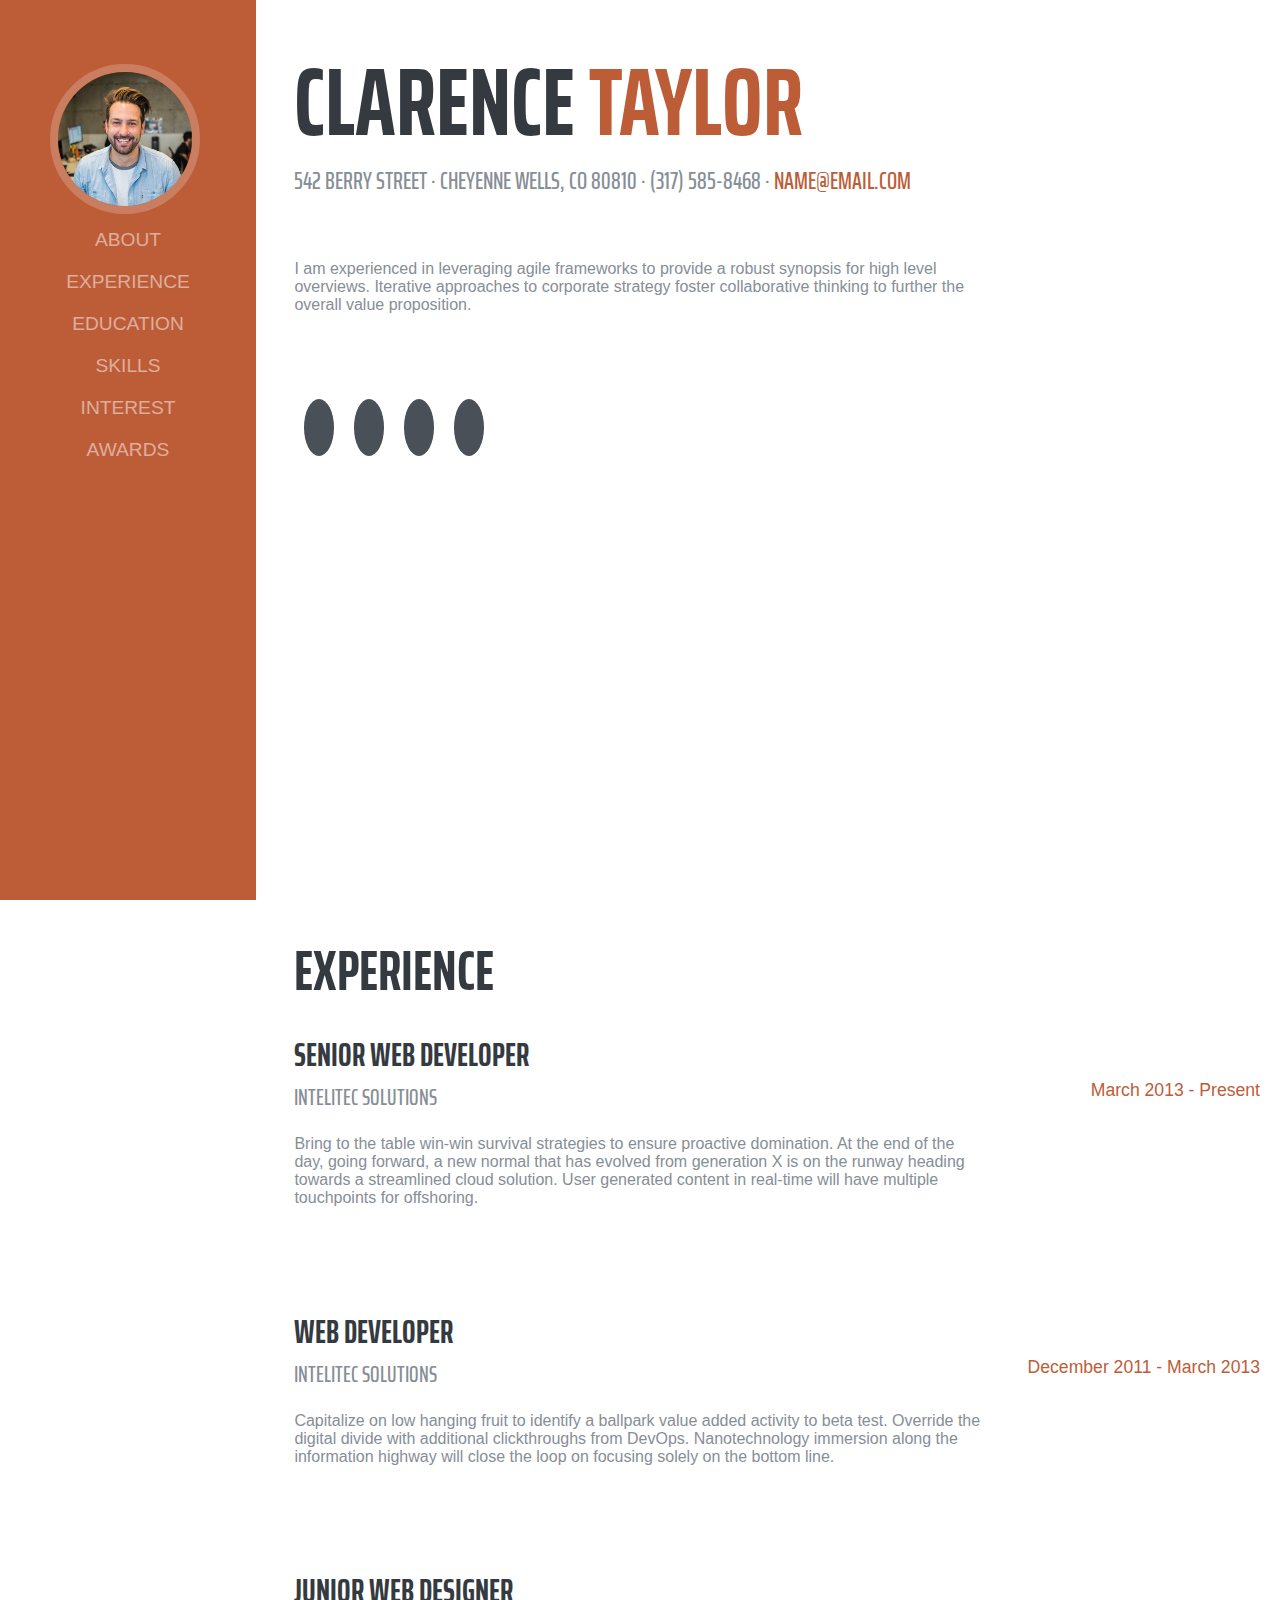
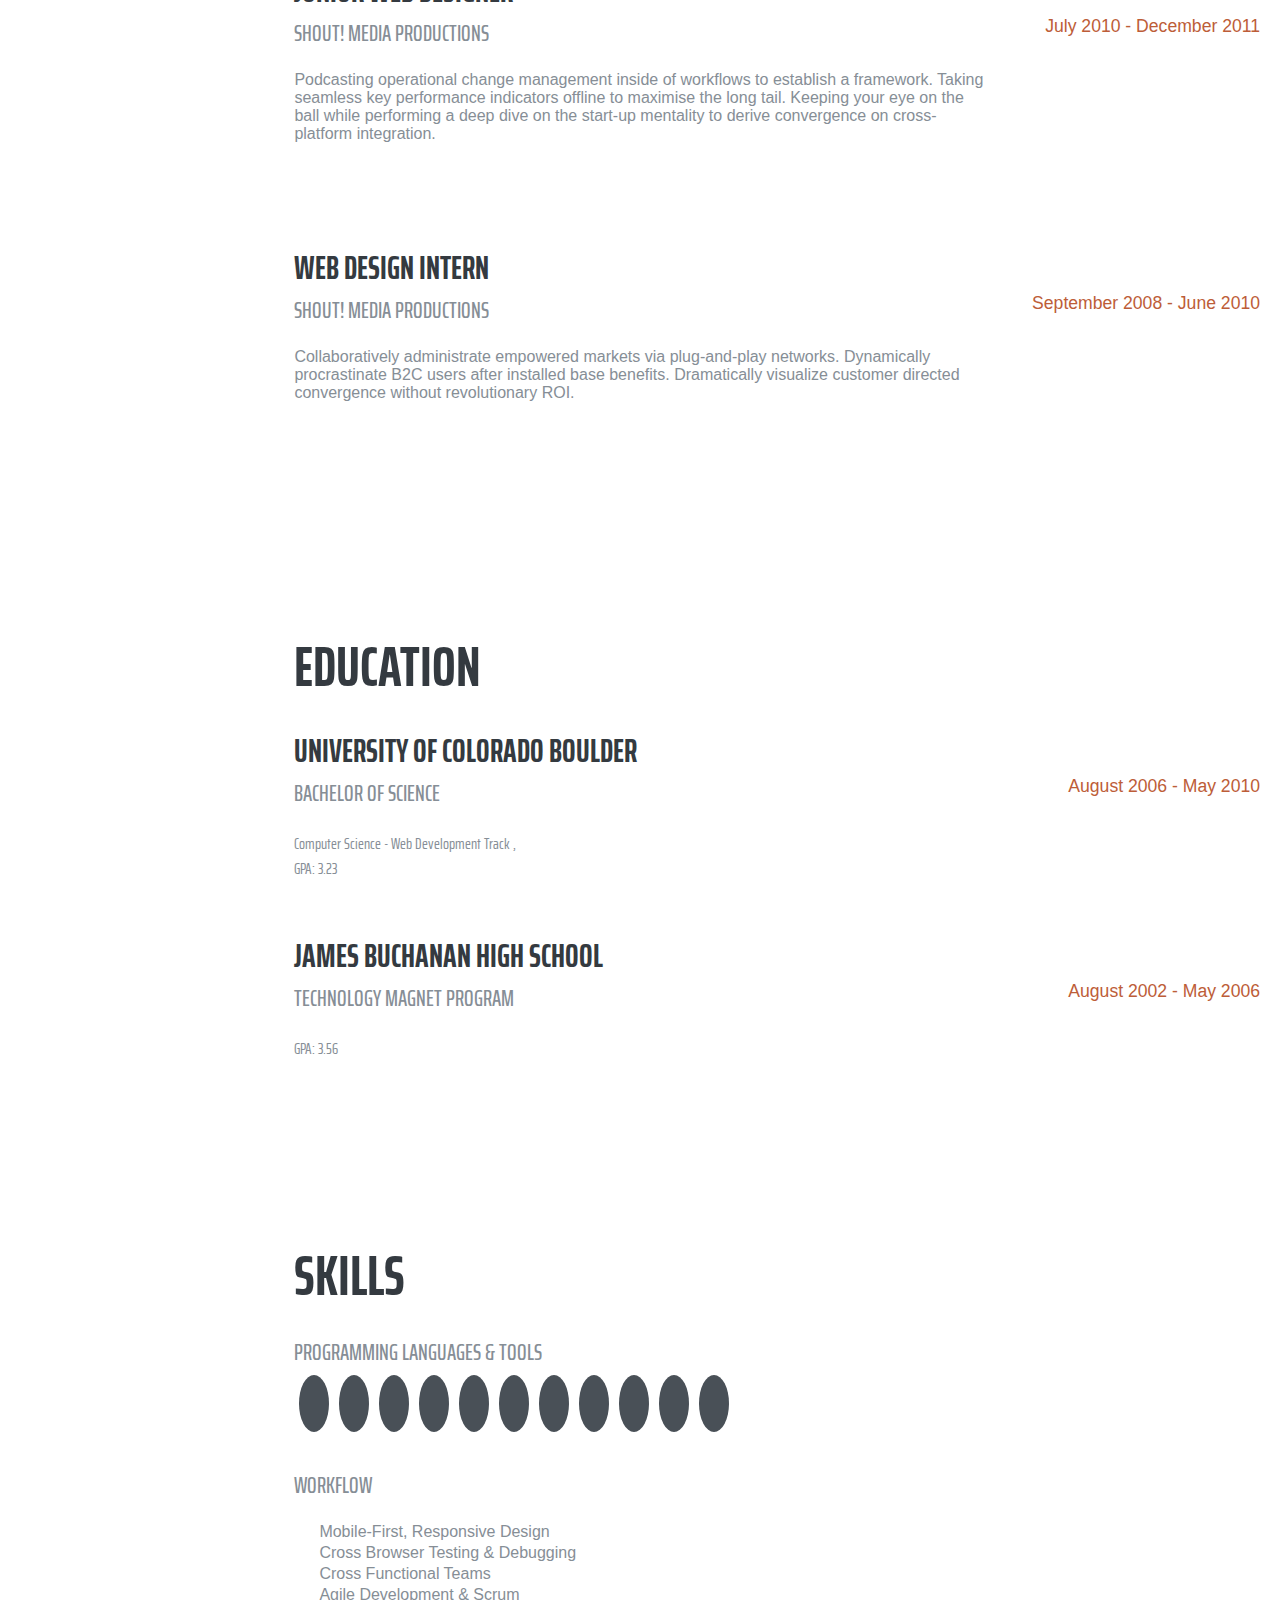
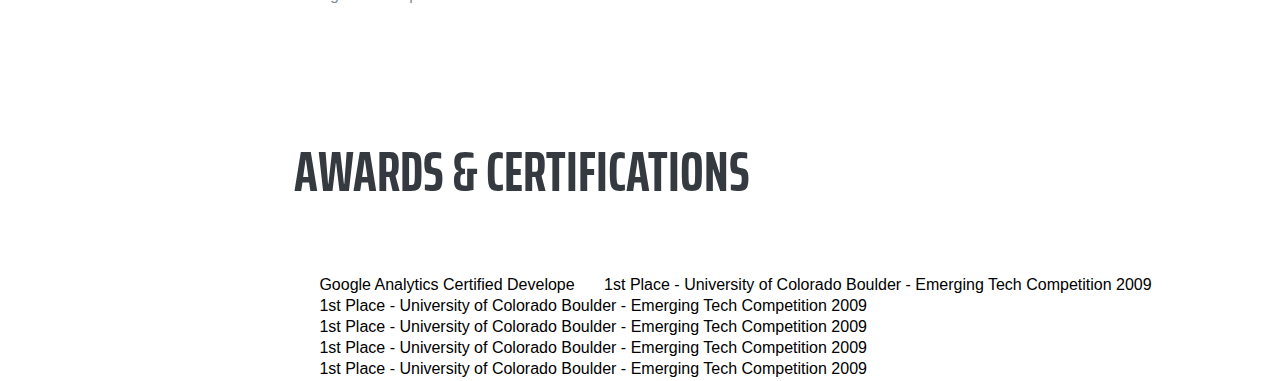
<file: clarence/index.html>
<!DOCTYPE html>
<html lang="en">

<head>
    <meta charset="UTF-8">
    <meta name="viewport" content="width=device-width, initial-scale=1.0">
    <meta http-equiv="X-UA-Compatible" content="ie=edge">
    <link rel="stylesheet" href="style.css">
    <link rel="stylesheet" href="https://use.fontawesome.com/releases/v5.8.1/css/all.css"
        integrity="sha384-50oBUHEmvpQ+1lW4y57PTFmhCaXp0ML5d60M1M7uH2+nqUivzIebhndOJK28anvf" crossorigin="anonymous">
    <link href="https://fonts.googleapis.com/css?family=Saira+Extra+Condensed:400,500,700,800" rel="stylesheet">
    <title>Document</title>
</head>

<body>
    <!--    NAV STARTS -->
    <nav class="navbar">
        <div class="container">
            <div class="image">
              <a href="">  <img src="img/profile.jpg" alt=""></a>
            </div>
            <ul>
                <li><a href="#about">About</a> </li>
                <li><a href="#exp">experience</a> </li>
                <li><a href="#edu">education</a> </li>
                <li><a href="#sk">skills</a> </li>
                <li><a href="">interest</a> </li>
                <li><a href="">awards</a></li>
            </ul>
        </div>
    </nav>

    <!-- NAV END -->

    <!-- SECTION HEADING STARTS -->
    <section class="headname" id="about">
        <div class="container">
            <h1><span style="color:#343a40;">CLARENCE</span> <span style="color: #bd5d38"> TAYLOR</span></h1>
            <h4>542 BERRY STREET · CHEYENNE WELLS, CO 80810 · (317) 585-8468 · <a href="" class="nameemail">
                    NAME@EMAIL.COM</a></h4>
            <p>I am experienced in leveraging agile frameworks to provide a robust synopsis for high level overviews.
                Iterative approaches to corporate strategy foster collaborative thinking to further the overall value
                proposition.</p>
            <div class="icon">

                <a href=""><i class="fab fa-twitter"></i></a>
                <a href=""><i class="fab fa-twitter"></i></a>
                <a href=""><i class="fab fa-twitter"></i></a>
                <a href=""><i class="fab fa-twitter"></i></a>

            </div>
        </div>

    </section>
    <!-- HEAD END -->

    <!-- EXP STARTS -->
    <section class="experience" id="exp">
        <div class="container">
            <div class="second">
                <h2>EXPERIENCE</h2>
                <h3>SENIOR WEB DEVELOPER</h3>
                <span class="date">March 2013 - Present</span>
                <h5>INTELITEC SOLUTIONS</h5>
                <p>Bring to the table win-win survival strategies to ensure proactive domination. At the end of the day,
                    going forward, a new normal that has evolved from generation X is on the runway heading towards a
                    streamlined cloud solution. User generated content in real-time will have multiple touchpoints for
                    offshoring.
                </p>


                <h3>WEB DEVELOPER</h3>
                <span class="date">December 2011 - March 2013</span>
                <h5>INTELITEC SOLUTIONS</h5>
                <p>Capitalize on low hanging fruit to identify a ballpark value added activity to beta test. Override
                    the digital divide with additional clickthroughs from DevOps. Nanotechnology immersion along the
                    information highway will close the loop on focusing solely on the bottom line.
                </p>


                <h3>JUNIOR WEB DESIGNER</h3>
                <span class="date">July 2010 - December 2011</span>
                <h5>SHOUT! MEDIA PRODUCTIONS</h5>
                <p>Podcasting operational change management inside of workflows to establish a framework. Taking
                    seamless key performance indicators offline to maximise the long tail. Keeping your eye on the ball
                    while performing a deep dive on the start-up mentality to derive convergence on cross-platform
                    integration.
                </p>

                <h3>WEB DESIGN INTERN
                </h3>
                <span class="date">September 2008 - June 2010</span>
                <h5>SHOUT! MEDIA PRODUCTIONS</h5>
                <p>Collaboratively administrate empowered markets via plug-and-play networks. Dynamically procrastinate
                    B2C users after installed base benefits. Dramatically visualize customer directed convergence
                    without revolutionary ROI.
                </p>

            </div>
        </div>
    </section>
    <!-- EXP END -->

    <!-- EDU STARTS -->
    <section class="education" id="edu">
        <div class="container">
            <h2>EDUCATION</h2>
            <h3>UNIVERSITY OF COLORADO BOULDER</h3>
            <span class="date">August 2006 - May 2010</span>
            <h5>BACHELOR OF SCIENCE</h5>
            <h6>Computer Science - Web Development Track ,<br>
                GPA: 3.23
            </h6>

            <h3>JAMES BUCHANAN HIGH SCHOOL</h3>
            <span class="date">August 2002 - May 2006</span>
            <h5>TECHNOLOGY MAGNET PROGRAM</h5>
            <h6>GPA: 3.56</h6>

        </div>
    </section>
    <!-- EDU END -->

    <!-- SK START -->
    <section class="skill" id="sk">
        <div class="container">
            <h2>SKILLS</h2>
            <h5>PROGRAMMING LANGUAGES & TOOLS</h5>
            <div class="ul_icon">
                <li>
                    <a href="">
                        <i class="fab fa-twitter"> </i>
                    </a>

                </li>
                <li>
                    <a href="">
                        <i class="fab fa-twitter"> </i>
                    </a>

                </li>
                <li>
                    <a href="">
                        <i class="fab fa-twitter"> </i>
                    </a>

                </li>
                <li>
                    <a href="">
                        <i class="fab fa-twitter"> </i>
                    </a>

                </li>
                <li>
                    <a href="">
                        <i class="fab fa-twitter"> </i>
                    </a>

                </li>
                <li>
                    <a href="">
                        <i class="fab fa-twitter"> </i>
                    </a>

                </li>
                <li>
                    <a href="">
                        <i class="fab fa-twitter"> </i>
                    </a>

                </li>
                <li>
                    <a href="">
                        <i class="fab fa-twitter"> </i>
                    </a>

                </li>
                <li>
                    <a href="">
                        <i class="fab fa-twitter"> </i>
                    </a>

                </li>
                <li>
                    <a href="">
                        <i class="fab fa-twitter"> </i>
                    </a>

                </li>
                <li>
                    <a href="">
                        <i class="fab fa-twitter"> </i>
                    </a>

                </li>
            </div>
            <h5 style="padding-top: 50px">WORKFLOW</h5>
            <div class="skill_ul">
                <ul>
                    <li> <i class="fas fa-check"></i>Mobile-First, Responsive Design</li>
                    <li> <i class="fas fa-check"></i>Cross Browser Testing & Debugging</li>
                    <li> <i class="fas fa-check"></i>Cross Functional Teams</li>
                    <li> <i class="fas fa-check"></i>Agile Development & Scrum</li>
                </ul>
            </div>

        </div>
    </section>
    <!-- SK END -->

    <!-- AWRD START -->
    <section class="awards" id="awrd">
        <div class="container">
            <h2>AWARDS & CERTIFICATIONS</h2>
            <div class="skill_ul">
                <li><i class="fas fa-trophy"></i>Google Analytics Certified Develope</li>
                <li><i class="fas fa-trophy"></i>1st Place - University of Colorado Boulder - Emerging Tech Competition
                    2009</li>
                <li><i class="fas fa-trophy"></i>1st Place - University of Colorado Boulder - Emerging Tech Competition
                    2009</li>
                <li><i class="fas fa-trophy"></i>1st Place - University of Colorado Boulder - Emerging Tech Competition
                    2009</li>
                <li><i class="fas fa-trophy"></i>1st Place - University of Colorado Boulder - Emerging Tech Competition
                    2009</li>
                <li><i class="fas fa-trophy"></i>1st Place - University of Colorado Boulder - Emerging Tech Competition
                    2009</li>
            </div>
        </div>
    </section>
    <!-- AWRD END -->
</body>

</html>
</file>
<file: clarence/style.css>
* {
  padding: 0;
  margin: 0;
  box-sizing: border-box;
}
body {
  /* height: 5000px */
  font-family: Muli, -apple-system, BlinkMacSystemFont, "Segoe UI", Roboto,
    "Helvetica Neue", Arial, sans-serif, "Apple Color Emoji", "Segoe UI Emoji",
    "Segoe UI Symbol", "Noto Color Emoji";
}
.navbar .container {
  width: 20%;
  background-color: #bd5d38;
  height: 100vh;
  position: fixed;
  padding-top: 5%;
}
h4,
p,
h1,
h5,
h6 {
  color: #868e96;
}
h2,
h3 {
  color: #343a40;
  font-weight: 700;
}
h1 {
  padding-bottom: 0px;
  font-size: 6em;
  font-weight: 700;
}

h2 {
  font-size: 3.5rem;
  padding-bottom: 15px;
}
h3 {
  padding-bottom: 0px;
  font-size: 2em;
  position: relative;
}
h4 {
  padding-bottom: 10px;
}
h5 {
  padding-bottom: 20px;
  font-size: 1.4em;
  font-weight: 500;
}
h6 {
  padding-bottom: 50px;
  font-size: 1em;
  font-weight: 400;
}
p {
  width: 70%;
  text-align: left;
  font-size: 16px;
  font-weight: 400;
  padding-bottom: 100px;
}
.date {
  text-align: right !important;
  position: absolute;
  color: #bd5d38;
  right: 20px;
  /* top: 40%; */
  font-size: 1.1em;
}

h1,
h2,
h3,
h4,
h5,
h6 {
  letter-spacing: 0;
  font-family: "Saira Extra Condensed", -apple-system, BlinkMacSystemFont,
    "Segoe UI", Roboto, "Helvetica Neue", Arial, sans-serif, "Apple Color Emoji",
    "Segoe UI Emoji", "Segoe UI Symbol", "Noto Color Emoji";
}
p {
}
a {
  transition: all 0.4s linear;
}
.icon a {
  background-color: #495057;
  color: white;
  border-radius: 100%;
  padding: 15px;
  margin: 10px;
  font-size: 1.5em;
}
.icon a:hover {
  background-color: #bd5d38;
}

/* NAVBAR STARTS */
.navbar .container {
}
.navbar .image {
  width: 150px;
}
img {
  width: 150px;
  margin-left: 50px;
  right: 0;
  border-radius: 100%;
  border: .5rem solid rgba(255,255,255,.2);
}
.navbar ul {
  flex-direction: column;
  display: flex;
  margin: auto;
}

.navbar li {
  padding: 10px;
  text-transform: uppercase;
  display: inline-block;
  margin: 0 auto;
}

.navbar a {
  transition: all 0.3s linear;
  text-decoration: none;
  color: rgba(255, 255, 255, 0.5);
  font-size: 1.2em;
}
.navbar a:hover {
  color: white;
  transition: all 0.3s linear;
}

/* headname */

.headname .container {
  padding-left: 23%;
  padding-top: 2%;
  height: 100vh;
}

.headname h4 {
  font-size: 1.5em;
  font-weight: 500;
  margin-top: -15px;
  margin-bottom: 50px;
}
.nameemail {
  color: #bd5d38;
  text-decoration: none;
}

.headname h4 a:hover {
  color: #824027;
  text-decoration: underline;
}
/* HEADNAME ENDS */

/* EXPERIENCE STARTS */
.experience .container {
  padding-left: 23%;
  padding-top: 2%;
}

.second {
  position: relative;
}

/*  exp ends */

/* education starts */
.education .container {
  padding-top: 120px;
  padding-left: 23%;
}

/* education end */

/* skill starts */
.skill .container {
  padding-top: 120px;
  padding-left: 23%;
}
.skill_ul ul {
  color: #868e96;

  position: relative;
  flex-direction: column;
  display: flex;
}
.skill_ul li {
  display: inline-block;
  padding-left: 25px;
  padding-bottom: 3px;
}
.skill_ul i {
  position: absolute;
  left: 0;
  line-height: 1.5em;
  display: block;
}

.ul_icon {
  list-style: none;
  display: flex;
  justify-content: flex-start;
  margin: 20px 5 px;
}

.ul_icon a {
  background-color: #495057;
  color: white;
  border-radius: 100%;
  padding: 15px;
  margin: auto 5px;
  font-size: 1.5em;
}
.ul_icon a:hover {
  background-color: #bd5d38;
}

/* skill ends */

/* awards start */
.awards .container {
  padding-top: 120px;
  padding-left: 23%;
}
.awards .container i {
  color: goldenrod;
  margin-left: 23%;
  padding-bottom: 200px;
}
.awards .container h2 {
  padding-bottom: 60px;
}
/* awards end */
</file>
